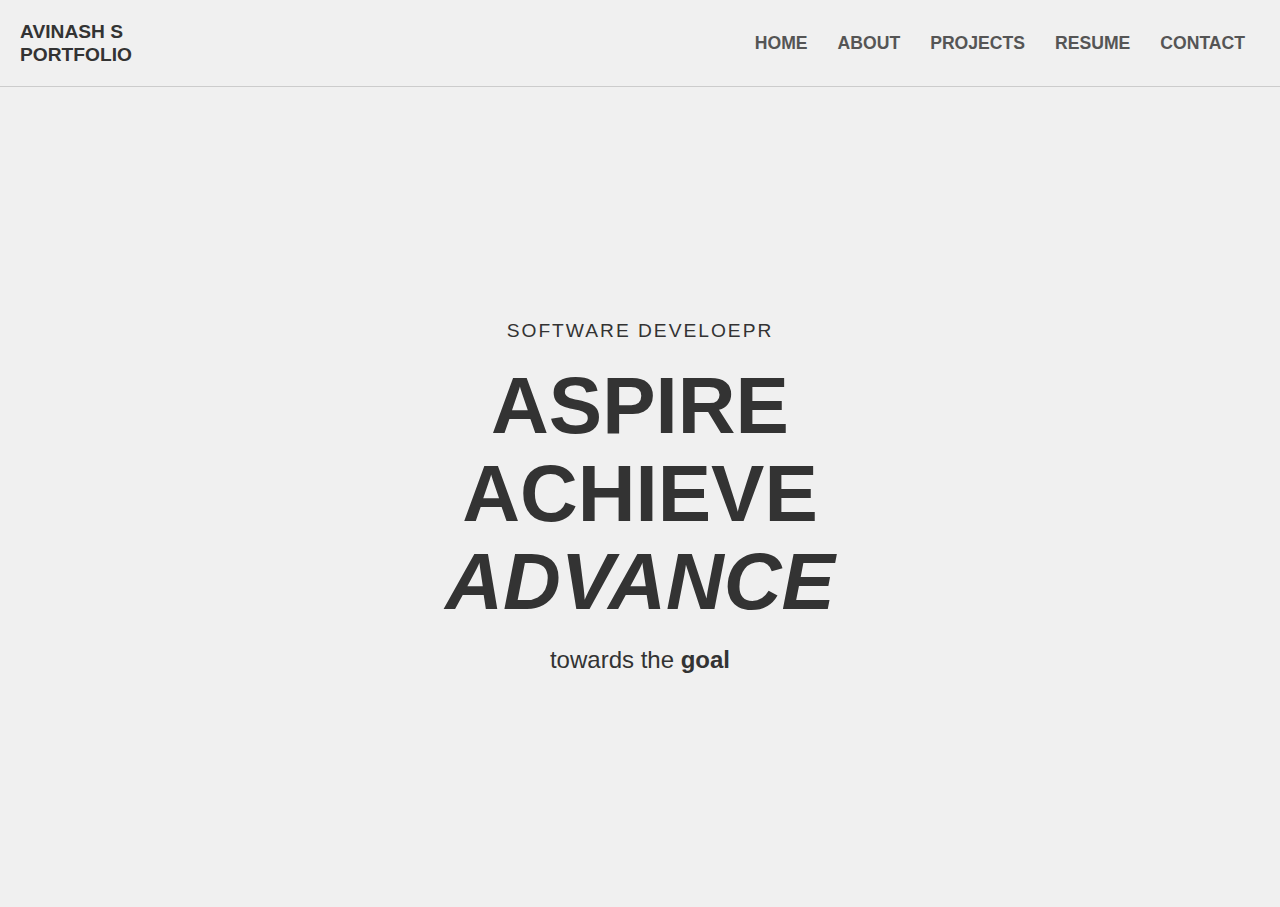
<file: index.html>
<!DOCTYPE html>
<html>
<head>
    <title>Website Layout</title>
    <meta name="viewport" content="width=device-width, initial-scale=1.0">
    <link rel="stylesheet" href="style.css">
</head>
<body>

<div class="container">
    <div class="header">
        <div class="logo">AVINASH S <br> PORTFOLIO</div>
        <div class="menu-toggle">☰</div>
        <nav class="nav">
            <a href="index.html" class="active">HOME</a>
            <a href="about.html">ABOUT</a>
            <a href="projects.html">PROJECTS</a>
            <a href="resume.html">RESUME</a>
            <a href="contact.html">CONTACT</a>
        </nav>
    </div>
    <div class="content">
        <div class="main-text">
            <div class="subtitle">SOFTWARE DEVELOEPR</div>
            <h1>ASPIRE</h1>
            <h1>ACHIEVE</h1>
            <h1 class="italic">ADVANCE</h1>
            <div class="for-business">towards the <span class="business">goal</span></div>
        </div>
        
    </div>
</div>

<script src="script.js"></script>

</body>
</html>
</file>
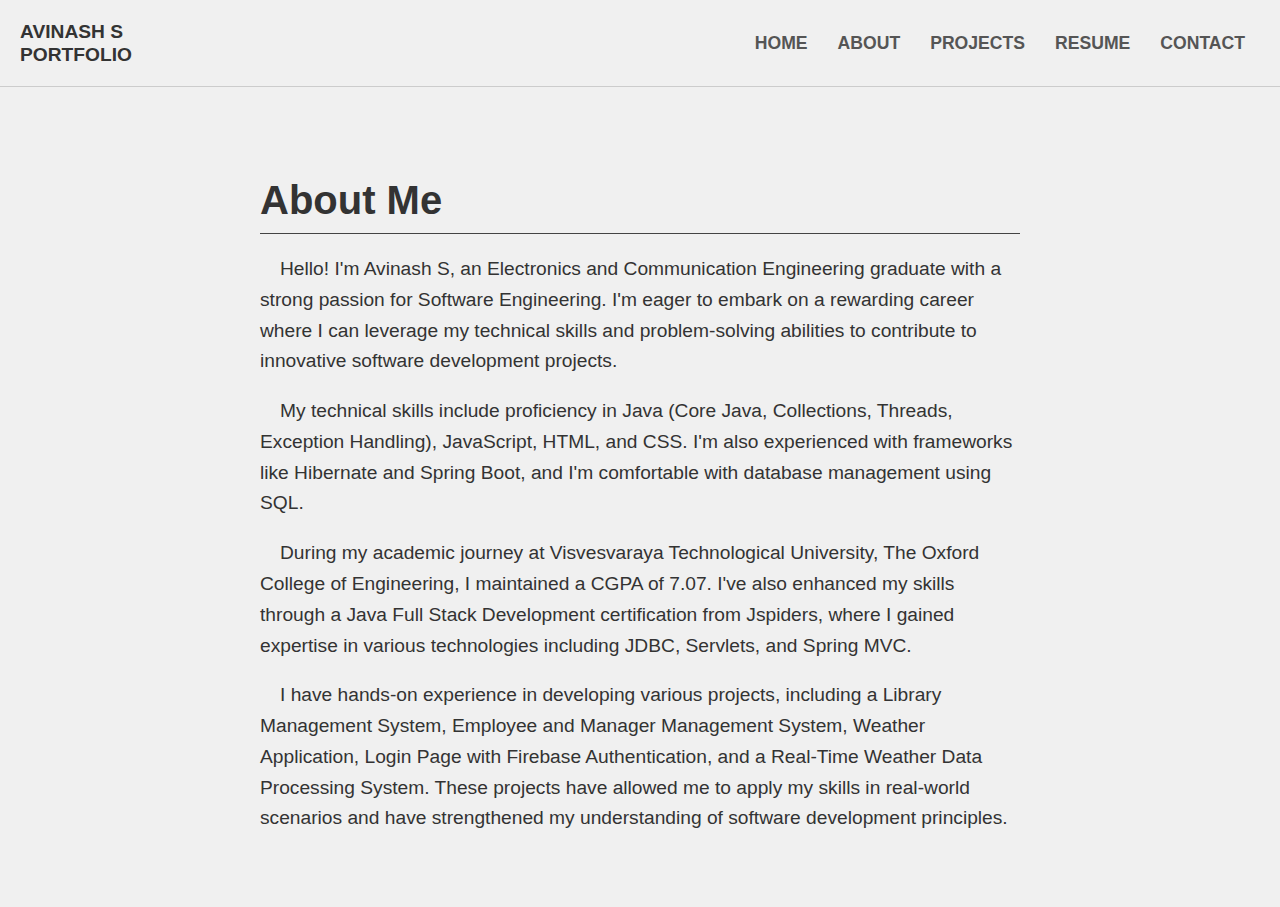
<file: about.html>
<!DOCTYPE html>
<html>
<head>
    <title>About Me</title>
    <meta name="viewport" content="width=device-width, initial-scale=1.0">
    <link rel="stylesheet" href="style.css">
</head>
<body>

<div class="container">
    <div class="header">
        <div class="logo">AVINASH S <br> PORTFOLIO</div>
        <div class="menu-toggle">☰</div>
        <nav class="nav">
            <a href="index.html">HOME</a>
            <a href="about.html" class="active">ABOUT</a>
            <a href="projects.html">PROJECTS</a>
            <a href="resume.html">RESUME</a>
            <a href="contact.html">CONTACT</a>
        </nav>
    </div>
    <div class="content">
        <div class="about-details">
            <h2>About Me</h2>
            <p>
                Hello! I'm Avinash S, an Electronics and Communication Engineering graduate with a strong passion for Software Engineering. I'm eager to embark on a rewarding career where I can leverage my technical skills and problem-solving abilities to contribute to innovative software development projects.
            </p>
            <p>
                My technical skills include proficiency in Java (Core Java, Collections, Threads, Exception Handling), JavaScript, HTML, and CSS. I'm also experienced with frameworks like Hibernate and Spring Boot, and I'm comfortable with database management using SQL.
            </p>
            <p>
                During my academic journey at Visvesvaraya Technological University, The Oxford College of Engineering, I maintained a CGPA of 7.07. I've also enhanced my skills through a Java Full Stack Development certification from Jspiders, where I gained expertise in various technologies including JDBC, Servlets, and Spring MVC.
            </p>
            <p>
                I have hands-on experience in developing various projects, including a Library Management System, Employee and Manager Management System, Weather Application, Login Page with Firebase Authentication, and a Real-Time Weather Data Processing System. These projects have allowed me to apply my skills in real-world scenarios and have strengthened my understanding of software development principles.
            </p>
        </div>
    </div>
</div>

<script src="script.js"></script>

</body>
</html>
</file>
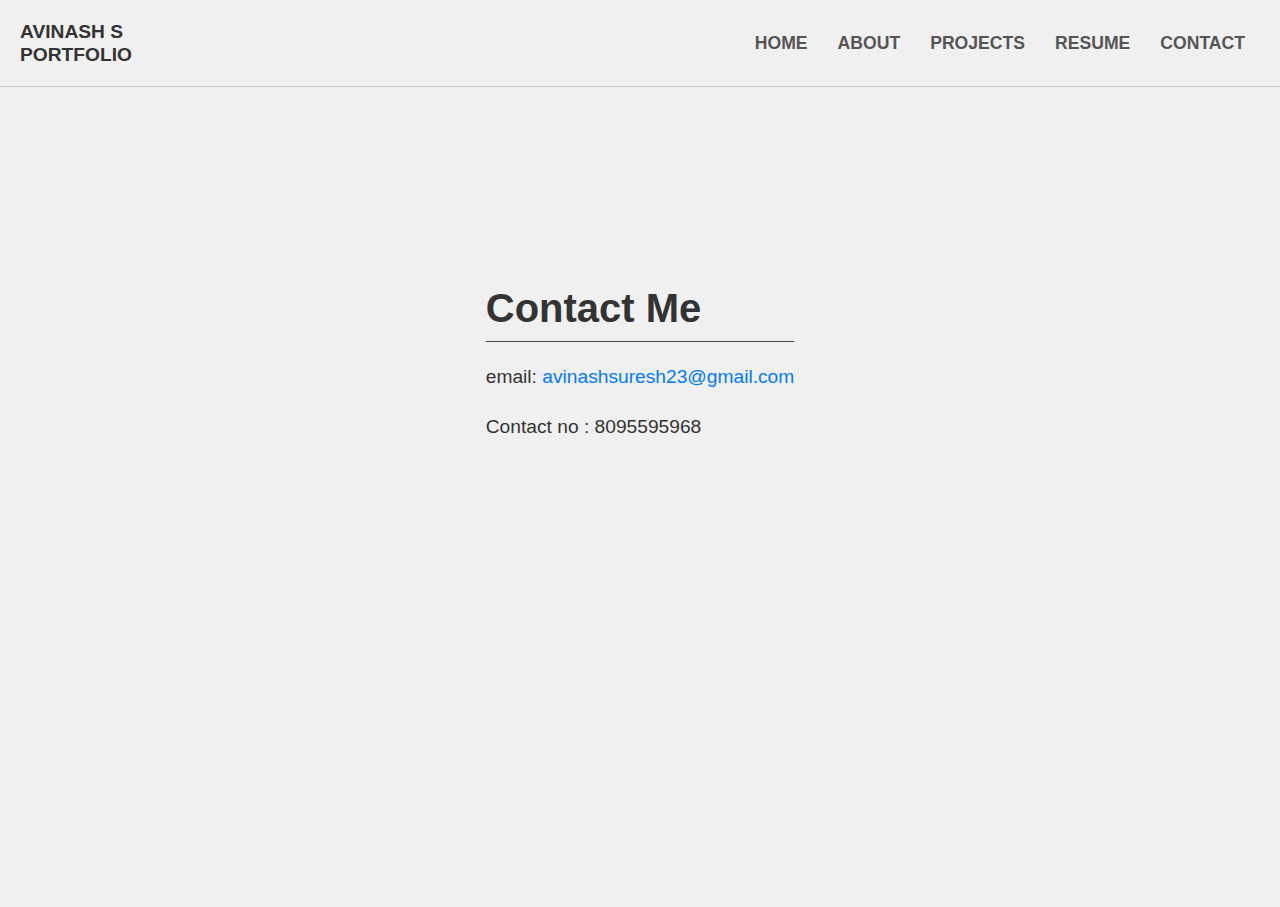
<file: contact.html>
<!DOCTYPE html>
<html>

<head>
    <title>Contact</title>
    <meta name="viewport" content="width=device-width, initial-scale=1.0">
    <link rel="stylesheet" href="style.css">
</head>

<body>
    <div class="container">
        <div class="header">
            <div class="logo">AVINASH S <br> PORTFOLIO</div>
            <div class="menu-toggle">☰</div>
            <nav class="nav">
                <a href="index.html">HOME</a>
                <a href="about.html">ABOUT</a>
                <a href="projects.html">PROJECTS</a>
                <a href="resume.html">RESUME</a>
                <a href="contact.html">CONTACT</a>
            </nav>
        </div>
        <div class="content">
            <section class="contact">
                <h2>Contact Me</h2>
                <div class="contact-details">
                    <p>
                        email:
                        <a href="mailto:avinashsuresh23@gmail.com">avinashsuresh23@gmail.com</a>
                    </p>
                    <p>
                        Contact no : 8095595968
                        </p>
                        
                </div>
            </section>
        </div>
    </div>

    <script src="script.js"></script>
</body>

</html>
</file>
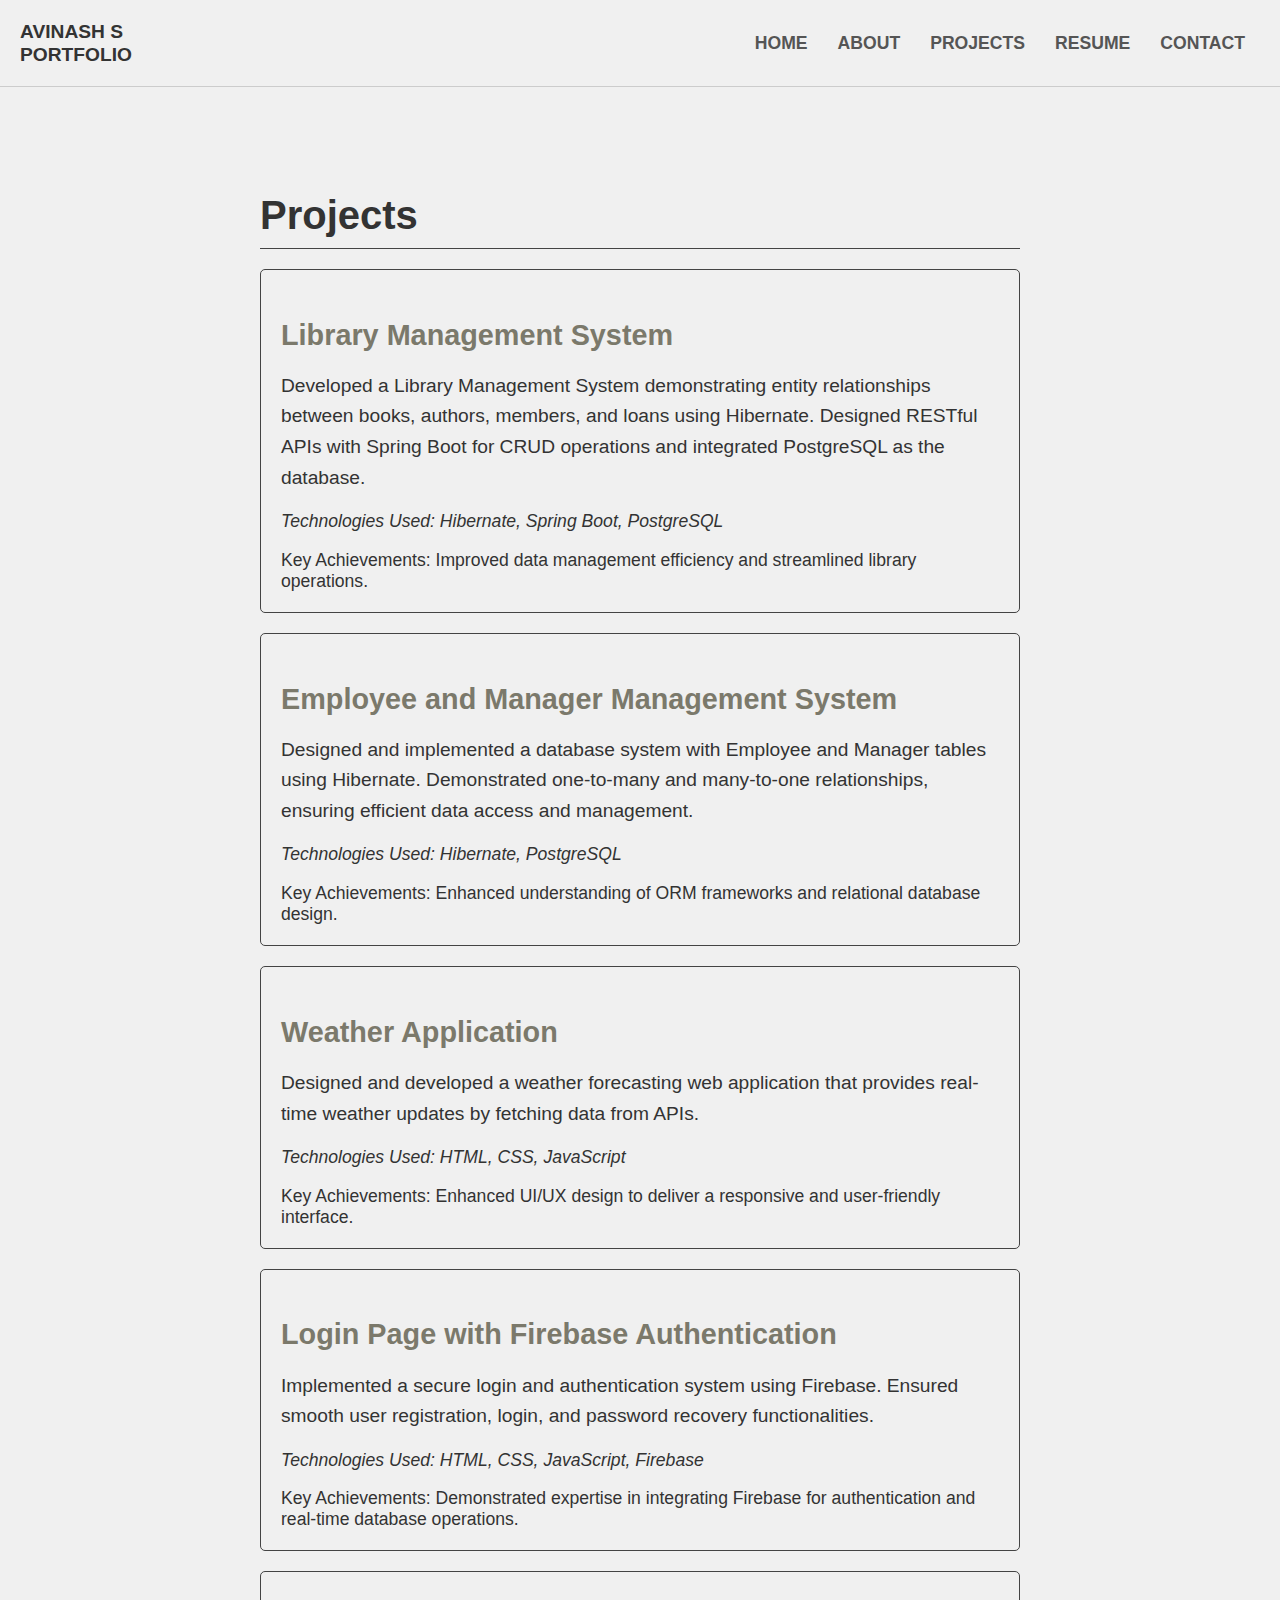
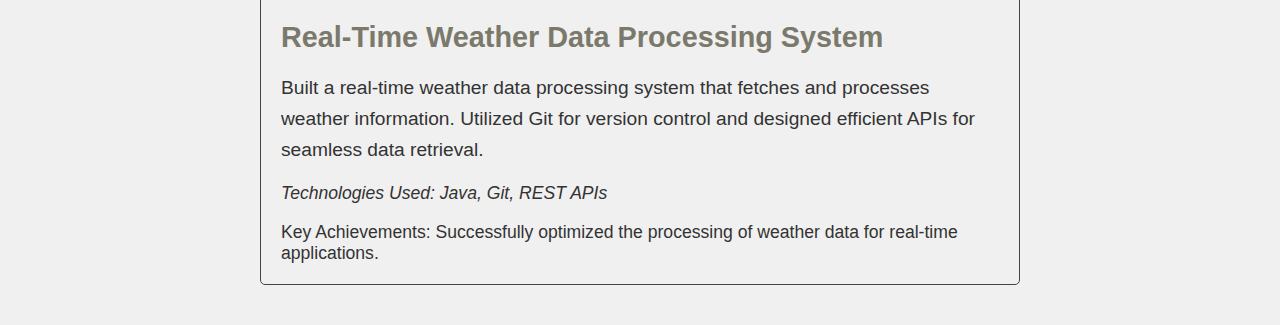
<file: projects.html>
<!DOCTYPE html>
<html>
<head>
    <title>Projects</title>
    <meta name="viewport" content="width=device-width, initial-scale=1.0">
    <link rel="stylesheet" href="style.css">
</head>
<body>

<div class="container">
    <div class="header">
        <div class="logo">AVINASH S <br> PORTFOLIO</div>
        <div class="menu-toggle">☰</div>
        <nav class="nav">
            <a href="index.html">HOME</a>
            <a href="about.html">ABOUT</a>
            <a href="projects.html" class="active">PROJECTS</a>
            <a href="resume.html">RESUME</a>
            <a href="contact.html">CONTACT</a>
        </nav>
    </div>
    <div class="content">
        <section class="projects">
            <h2>Projects</h2>

            <div class="project-card">
                <h3 class="project-title">Library Management System</h3>
                <p class="project-description">
                    Developed a Library Management System demonstrating entity relationships between books, authors, members, and loans using Hibernate. Designed RESTful APIs with Spring Boot for CRUD operations and integrated PostgreSQL as the database.
                </p>
                <p class="project-tech">
                    Technologies Used: Hibernate, Spring Boot, PostgreSQL
                </p>
                <p class="project-achievements">
                    Key Achievements: Improved data management efficiency and streamlined library operations.
                </p>
            </div>

            <div class="project-card">
                <h3 class="project-title">Employee and Manager Management System</h3>
                <p class="project-description">
                    Designed and implemented a database system with Employee and Manager tables using Hibernate. Demonstrated one-to-many and many-to-one relationships, ensuring efficient data access and management.
                </p>
                <p class="project-tech">
                    Technologies Used: Hibernate, PostgreSQL
                </p>
                <p class="project-achievements">
                    Key Achievements: Enhanced understanding of ORM frameworks and relational database design.
                </p>
            </div>

            <div class="project-card">
                <h3 class="project-title">Weather Application</h3>
                <p class="project-description">
                    Designed and developed a weather forecasting web application that provides real-time weather updates by fetching data from APIs.
                </p>
                <p class="project-tech">
                    Technologies Used: HTML, CSS, JavaScript
                </p>
                <p class="project-achievements">
                    Key Achievements: Enhanced UI/UX design to deliver a responsive and user-friendly interface.
                </p>
            </div>

            <div class="project-card">
                <h3 class="project-title">Login Page with Firebase Authentication</h3>
                <p class="project-description">
                    Implemented a secure login and authentication system using Firebase. Ensured smooth user registration, login, and password recovery functionalities.
                </p>
                <p class="project-tech">
                    Technologies Used: HTML, CSS, JavaScript, Firebase
                </p>
                <p class="project-achievements">
                    Key Achievements: Demonstrated expertise in integrating Firebase for authentication and real-time database operations.
                </p>
            </div>

            <div class="project-card">
                <h3 class="project-title">Real-Time Weather Data Processing System</h3>
                <p class="project-description">
                    Built a real-time weather data processing system that fetches and processes weather information. Utilized Git for version control and designed efficient APIs for seamless data retrieval.
                </p>
                <p class="project-tech">
                    Technologies Used: Java, Git, REST APIs
                </p>
                <p class="project-achievements">
                    Key Achievements: Successfully optimized the processing of weather data for real-time applications.
                </p>
            </div>

        </section>
    </div>
</div>

<script src="script.js"></script>

</body>
</html>
</file>
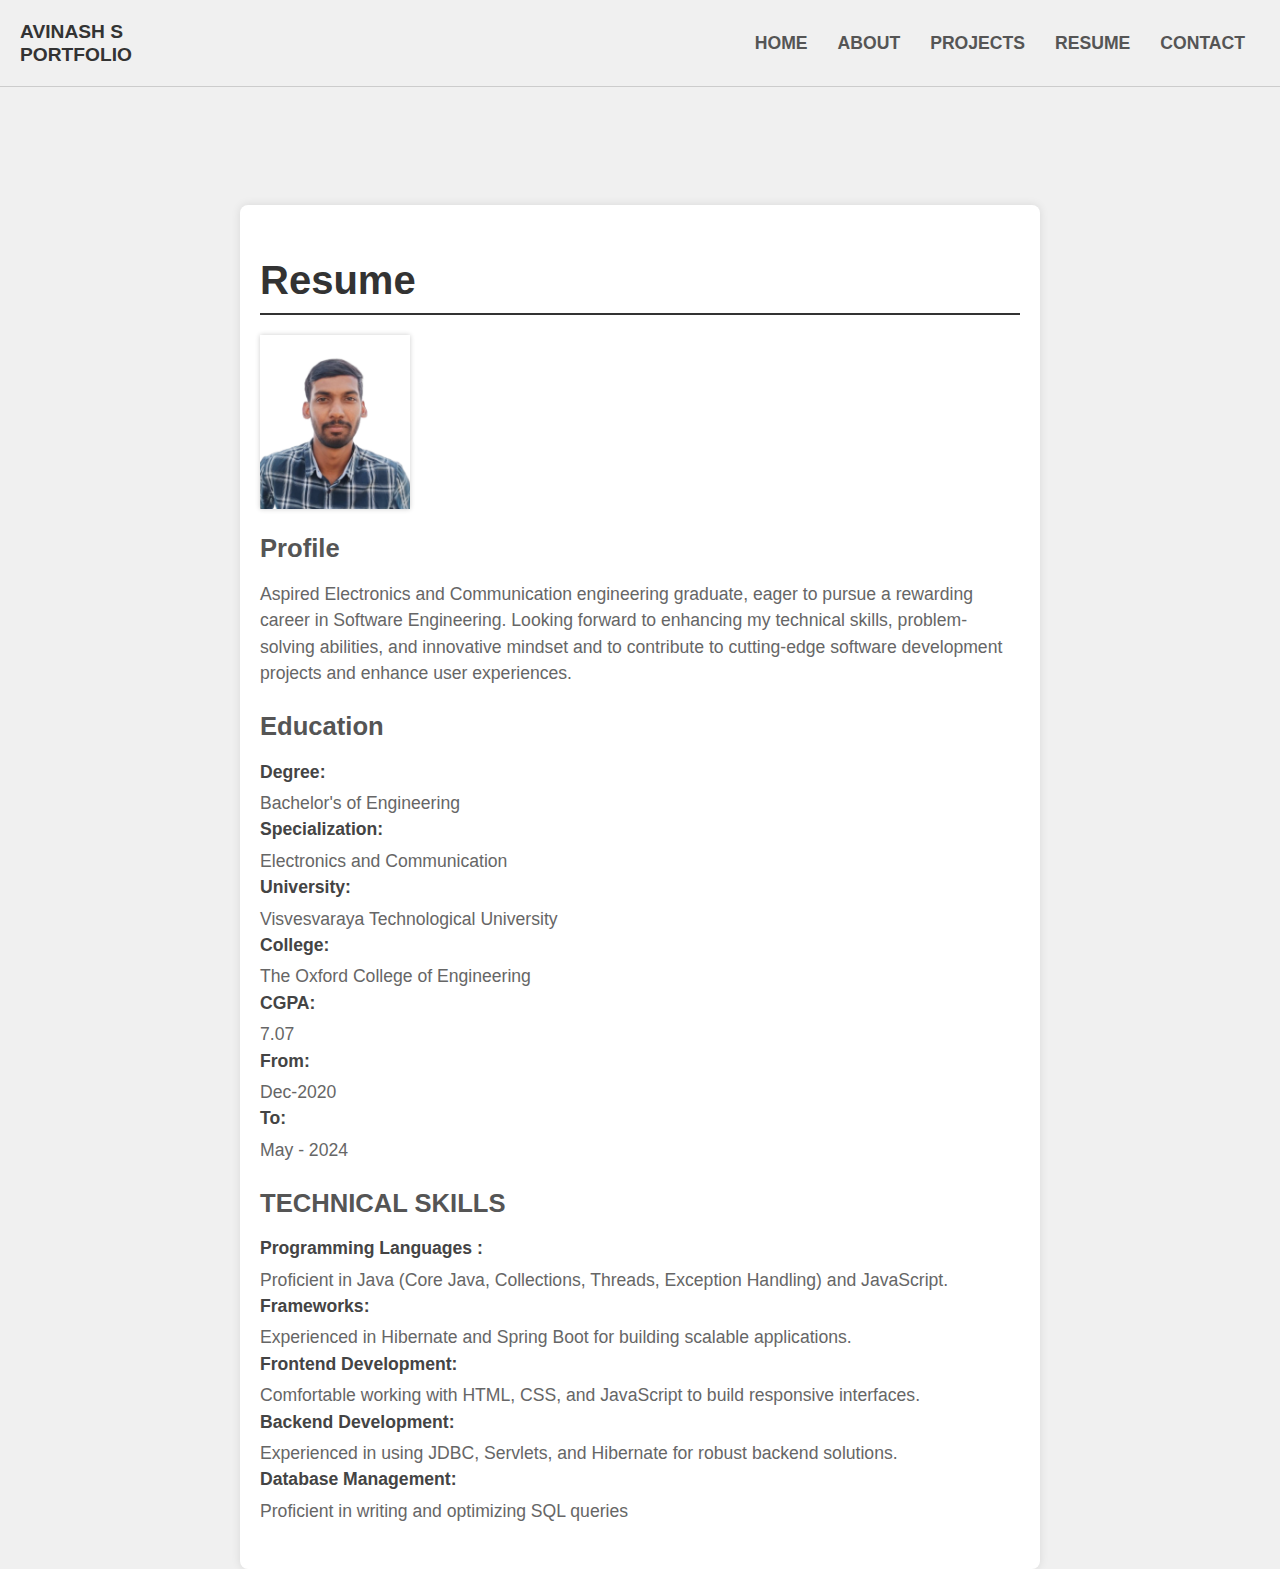
<file: resume.html>
<!DOCTYPE html>
<html>

<head>
    <title>Resume</title>
    <meta name="viewport" content="width=device-width, initial-scale=1.0">
    <link rel="stylesheet" href="style.css">
</head>

<body>
    <div class="container">
        <div class="header">
            <div class="logo">AVINASH S <br> PORTFOLIO</div>
            <div class="menu-toggle">☰</div>
            <nav class="nav">
                <a href="index.html">HOME</a>
                <a href="about.html">ABOUT</a>
                <a href="projects.html">PROJECTS</a>
                <a href="resume.html" class="active">RESUME</a>
                <a href="contact.html">CONTACT</a>
            </nav>
        </div>
        <div class="content">
            <section class="resume">
                <h2>Resume</h2>
                <div class="resume-section">
                    <div class="profile-image"> 
                        <img src="your-image.jpg" alt="Your Name"> 
                    </div>
                    <h3>Profile</h3>
                    <p>
                        Aspired Electronics and Communication engineering graduate, eager to pursue a rewarding career in Software Engineering. Looking forward to enhancing my technical skills, problem-solving abilities, and innovative mindset and to contribute to cutting-edge software development projects and enhance user experiences.
                    </p>
                </div>

                <div class="resume-section">
                    <h3>Education</h3>
                    <p>
                        <strong>Degree:</strong> Bachelor's of Engineering 
                        <br>
                        <strong>Specialization:</strong> Electronics and Communication
                        <br>
                        <strong>University:</strong> Visvesvaraya Technological University
                        <br>
                        <strong>College:</strong> The Oxford College of Engineering
                        <br>
                        <strong>CGPA:</strong> 7.07
                        <br>
                        <strong>From:</strong> Dec-2020 <strong>To:</strong> May - 2024
                    </p>
                </div>

                <div class="resume-section">
                    <h3>TECHNICAL SKILLS</h3>
                    <p>
                        <strong>Programming Languages :</strong> Proficient in Java (Core
                        Java, Collections, Threads, Exception Handling) and
                        JavaScript.
                        <br>
                        <strong>Frameworks:</strong> Experienced in Hibernate and Spring
                        Boot for building scalable applications.
                        <br>
                        <strong>Frontend Development:</strong> Comfortable working with
                        HTML, CSS, and JavaScript to build responsive
                        interfaces.
                        <br>
                        <strong>Backend Development:</strong> Experienced in using JDBC,
                        Servlets, and Hibernate for robust backend solutions.
                        <br>
                        <strong>Database Management:</strong> Proficient in writing and
                        optimizing SQL queries
                        <br>
                    </p>
                </div>

                </div> 
                </div> 
                </div>
            </section>
        </div>
    </div>
    <script src="script.js"></script>
</body>

</html>
</file>
<file: style.css>
body {
    margin: 0;
    padding: 0;
    font-family: sans-serif;
    background-color: #282828;
    color: #e0e0e0;
}

.container {
    width: 100%;
    height: 100vh;
    box-sizing: border-box;
    position: relative;
}

.header {
    display: flex;
    align-items: center;
    padding: 20px;
    position: relative;
}

.logo {
    font-size: 1.2em;
    font-weight: bold;
    line-height: 1.2;
}

.nav {
    display: flex;
    margin-left: auto;
}

.nav a {
    text-decoration: none;
    color: #e0e0e0;
    margin: 0 15px;
    font-size: 1.1em;
}

.nav a:hover {
    text-decoration: underline;
}

.menu-toggle {
    font-size: 1.5em;
    cursor: pointer;
    display: none;
    position: absolute;
    top: 20px;
    right: 20px;
}

.content {
    display: flex;
    flex-direction: column;
    justify-content: center;
    align-items: center;
    height: calc(100vh - 80px);
    position: relative;
}

.main-text {
    text-align: center;
}

.subtitle {
    font-size: 1.2em;
    letter-spacing: 2px;
    margin-bottom: 20px;
}

h1 {
    font-size: 5em;
    font-weight: bold;
    margin: 0;
    line-height: 1.1;
}

.italic {
    font-style: italic;
}

.for-business {
    font-size: 1.5em;
    margin-top: 20px;
}

.business {
    font-weight: bold;
}

.w-button {
    position: absolute;
    bottom: 20px;
    right: 20px;
    background-color: #e0e0e0;
    color: #282828;
    width: 50px;
    height: 50px;
    border-radius: 50%;
    display: flex;
    justify-content: center;
    align-items: center;
    font-size: 1.5em;
    cursor: pointer;
}

@media (max-width: 768px) {
    .nav {
        display: none;
        flex-direction: column;
        position: absolute;
        top: 60px;
        right: 0;
        background-color: #282828;
        border: 1px solid #444;
        padding: 10px;
    }

    .nav.show {
        display: flex;
    }

    .nav a {
        margin: 10px 0;
    }

    .menu-toggle {
        display: block;
    }

    h1 {
        font-size: 3em;
    }

    .subtitle, .for-business {
        font-size: 1em;
    }
}
/* ... (your existing CSS) ... */

.about-details {
    max-width: 800px;
    margin: 20px auto;
    text-align: left;
}

.about-details h2 {
    font-size: 2.5em;
    margin-bottom: 20px;
}

.about-details p {
    font-size: 1.2em;
    line-height: 1.6;
}

/* ... (your existing CSS) ... */

.about-details {
    max-width: 800px;
    margin: 20px auto;
    text-align: left;
    padding: 20px; /* Add padding for better spacing */
    box-sizing: border-box; /* Include padding in the element's total width */
}

.about-details h2 {
    font-size: 2.5em;
    margin-bottom: 20px;
    padding-bottom: 10px;
    border-bottom: 1px solid #444; /* Add a subtle line under the heading */
}

.about-details p {
    font-size: 1.2em;
    line-height: 1.6;
    margin-bottom: 15px; /* Add spacing between paragraphs */
    text-indent: 20px;    /* Add indentation to the first line */
}

.about-details ul {
    list-style-type: disc; /* Use bullet points for lists */
    margin-left: 40px;       /* Indent the list */
    margin-bottom: 15px;
}

.about-details li {
    font-size: 1.2em;
    line-height: 1.6;
}

/* ... (your existing CSS) ... */

.projects {
    max-width: 800px;
    margin: 20px auto;
    text-align: left;
    padding: 20px;
    box-sizing: border-box;
    margin-top:1090px;
}

.projects h2 {
    font-size: 2.5em;
    margin-bottom: 20px;
    padding-bottom: 10px;
    border-bottom: 1px solid #444;
}

.project-card {
    border: 1px solid #444;
    padding: 20px;
    margin-bottom: 20px;
    border-radius: 5px;
}

.project-title {
    font-size: 1.8em;
    font-weight: bold; /* Make the title bold */
    color: hsl(52, 7%, 45%);    /* Highlight color (e.g., gold) */
    margin-bottom: 10px;
}

.project-description {
    font-size: 1.2em;
    line-height: 1.6;
    margin-bottom: 10px;
}

.project-tech {
    font-size: 1.1em;
    font-style: italic;
    margin-bottom: 5px;
}

.project-achievements {
    font-size: 1.1em;
    margin-bottom: 0;
}

.nav {
    display: flex;
    justify-content: center; /* Center horizontally */
    margin-left: auto; /* Push navigation to the right */
}
/* ... (your existing CSS) ... */

.resume {
    max-width: 800px;
    margin: 20px auto;
    text-align: left;
    padding: 20px;
    box-sizing: border-box;
}

.resume h2 {
    font-size: 2.5em;
    margin-bottom: 20px;
    padding-bottom: 10px;
    border-bottom: 1px solid #444;
}

.resume-section {
    margin-bottom: 20px;
}

.resume-section h3 {
    font-size: 1.8em;
    font-weight: bold;
    margin-bottom: 10px;
}

.resume-section p {
    font-size: 1.2em;
    line-height: 1.6;
}


.profile-image {
    text-align: center;
    margin-bottom: 20px;
}

.profile-image img {
    width: 200px; /* Adjust the width as needed */
    height: auto;
    display: flex;
    justify-content: left;
}

/* Reset some default browser styles */
body {
    margin: 0;
    padding: 0;
    font-family: sans-serif;
    background-color: #f0f0f0; /* Light gray background for the whole page */
    color: #333; /* Default text color */
}

.container {
    width: 100%;
    min-height: 100vh; /* Ensure the container takes at least the full viewport height */
    box-sizing: border-box;
    position: relative;
}

.header {
    display: flex;
    align-items: center;
    padding: 20px;
    position: relative;
    border-bottom: 1px solid #ccc;
}

.logo {
    font-size: 1.2em;
    font-weight: bold;
    line-height: 1.2;
    margin-right: auto; /* Push logo to the left */
}

.nav {
    display: flex;
    justify-content: center; /* Center the navigation links */
}

.nav a {
    text-decoration: none;
    color: #555;
    margin: 0 15px;
    font-size: 1.1em;
    font-weight: bold; /* Make nav links bold */
}

.nav a:hover {
    text-decoration: underline;
    color: #007bff; /* Highlight color on hover */
}

.menu-toggle {
    font-size: 1.5em;
    cursor: pointer;
    display: none;
    position: absolute;
    top: 20px;
    right: 20px;
}

.content {
    padding: 20px;
    box-sizing: border-box;
    min-height: calc(100vh - 80px); /* Adjust based on header height */
}

.resume {
    max-width: 800px;
    margin: 20px auto;
    text-align: left;
    padding: 20px;
    box-sizing: border-box;
    background-color: #fff; /* White background for the resume section */
    border-radius: 8px;
    box-shadow: 0 0 10px rgba(0, 0, 0, 0.1);
}

.resume h2 {
    font-size: 2.5em;
    margin-bottom: 20px;
    padding-bottom: 10px;
    border-bottom: 2px solid #333;
    color: #333;
}

.resume-section {
    margin-bottom: 25px;
}

.resume-section h3 {
    font-size: 1.6em;
    font-weight: bold;
    margin-bottom: 15px;
    color: #555;
}

.resume-section p {
    font-size: 1.1em;
    line-height: 1.5;
    color: #666;
}

.profile-image {
    text-align: center;
    margin-bottom: 20px;
}

.profile-image img {
    width: 150px;
    height: auto;
    
    box-shadow: 0 0 5px rgba(0, 0, 0, 0.2);
}

.resume-section strong {
    font-weight: bold;
    color: #444;
}

.resume-section p strong {
    display: block;
    margin-bottom: 5px;
}

.resume-section ul {
    list-style-type: disc;
    margin-left: 30px;
    margin-bottom: 10px;
}

.resume-section ul li {
    font-size: 1.1em;
    line-height: 1.5;
}

/* Media query for smaller screens */
@media (max-width: 768px) {
    .nav {
        display: none;
        flex-direction: column;
        position: absolute;
        top: 60px;
        right: 0;
        background-color: #282828;
        border: 1px solid #444;
        padding: 10px;
    }

    .nav.show {
        display: flex;
    }

    .nav a {
        margin: 10px 0;
    }

    .menu-toggle {
        display: block;
    }

    .logo {
        font-size: 1em; /* Adjust logo font size for smaller screens */
    }
}

.resume {
    /* ... other styles ... */
    margin-top:800px; /* Adjust the value as needed */
}

/* ... (your existing CSS) ... */

.contact {
    max-width: 800px;
    margin: 20px auto;
    text-align: left;
    padding: 20px;
    box-sizing: border-box;
    margin-bottom: 300px;
}

.contact h2 {
    font-size: 2.5em;
    margin-bottom: 20px;
    padding-bottom: 10px;
    border-bottom: 1px solid #444;
}

.contact-details {
    font-size: 1.2em;
    line-height: 1.6;
}

.contact-details a {
    color: #007bff; /* Link color */
    text-decoration: none;
}

.contact-details a:hover {
    text-decoration: underline;
}
/* Styles for screens smaller than 768px wide (typical mobile devices) */
@media (max-width: 768px) {
    .container {
        width: 100%; /* Make the container full-width */
        padding: 10px; /* Adjust padding */
    }

    .nav {
        display: none; /* Hide navigation initially */
    }

    .menu-toggle {
        display: block; /* Show a menu toggle button */
    }

    /* ... other mobile-specific styles ... */
}

/* Styles for screens larger than 768px wide (typical desktops) */
@media (min-width: 769px) {
    .nav {
        display: flex; /* Show navigation on desktops */
    }

    .menu-toggle {
        display: none; /* Hide menu toggle on desktops */
    }
}
.nav {
    display: none; /* Initially hide the menu */
    /* ... other nav styles ... */
}

.nav.show {
    display: flex; /* Show the menu when the "show" class is present */
    flex-direction: column; /* Display menu items vertically */
    /* ... any other styles for the expanded menu ... */
}

@media (min-width: 769px) { /* Or your desktop breakpoint */
    .nav {
        display: flex; /* Always show on desktop */
    }
}
img {
    max-width: 100%;
    height: auto;
}

.nav {
    /* ... other styles ... */
    position: relative; /* Or absolute, if needed */
    z-index: 1000; /* A high value to ensure it's on top */
}

.nav a {
    /* ... other styles ... */
    position: relative; /* Or absolute, if needed */
    z-index: 1001; /* Even higher than .nav */
}
</file>
